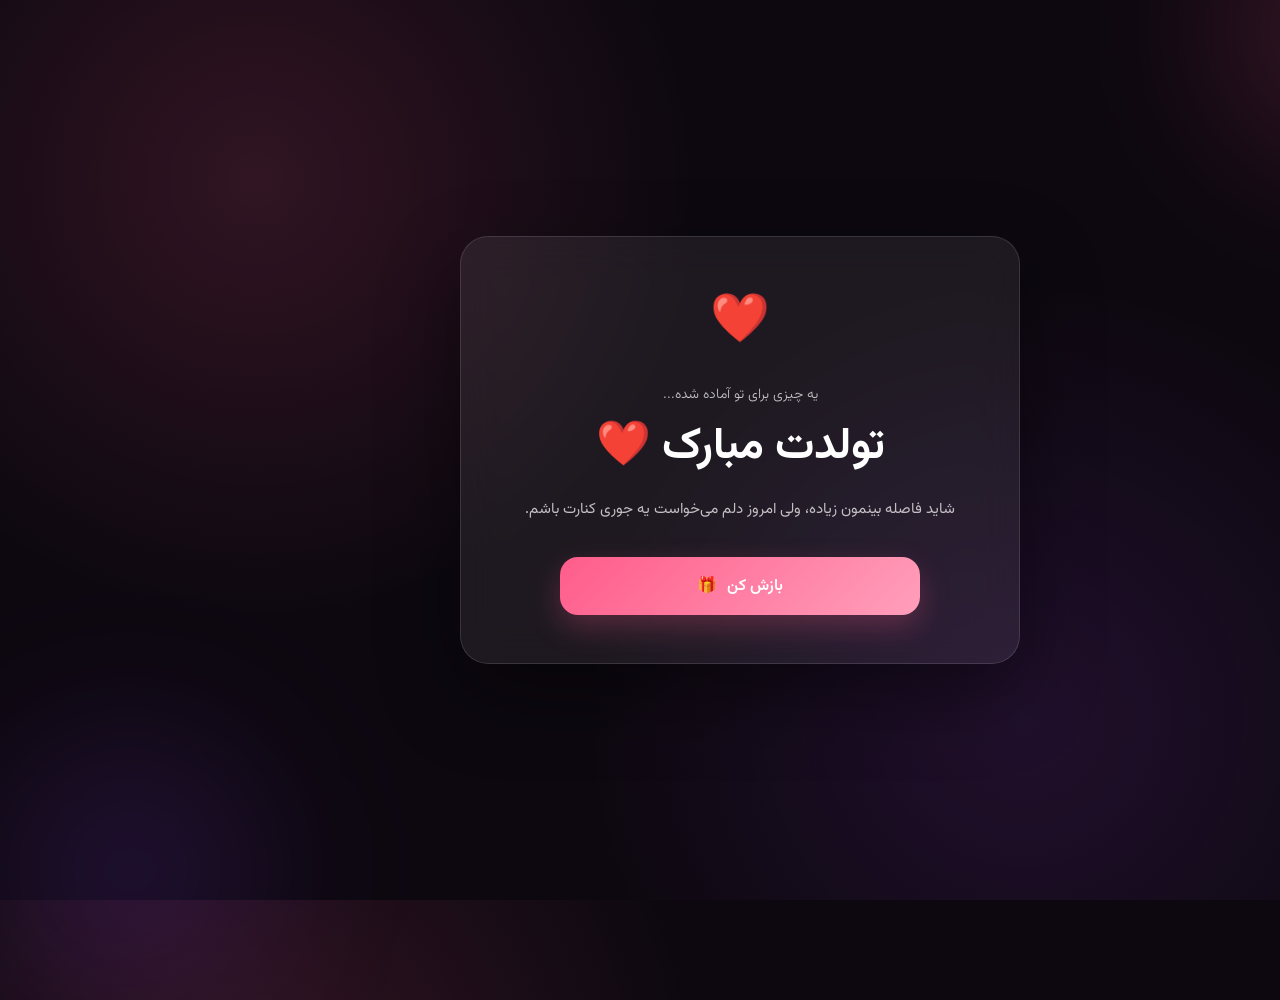
<file: app/index.html>
<!DOCTYPE html>
<html lang="fa" dir="rtl">

<head>
    <meta charset="UTF-8">

    <meta
        name="viewport"
        content="width=device-width, initial-scale=1.0"
    >

    <meta
        name="description"
        content="یک هدیه کوچک برای یک آدم خاص"
    >

    <title>برای تو ❤️</title>

    <link rel="stylesheet" href="css/style.css">
    <link rel="stylesheet" href="css/responsive.css">
</head>

<body>

    <main class="welcome-page">

        <div class="background-glow glow-1"></div>
        <div class="background-glow glow-2"></div>

        <section class="welcome-card">

            <div class="heart-icon" aria-hidden="true">
                ❤️
            </div>

            <p class="small-text">
                یه چیزی برای تو آماده شده...
            </p>

            <h1>
                تولدت مبارک ❤️
            </h1>

            <p class="description">
                شاید فاصله بینمون زیاده،
                ولی امروز دلم می‌خواست یه جوری کنارت باشم.
            </p>

            <button
                id="openGiftButton"
                class="open-button"
                type="button"
            >
                <span>بازش کن</span>
                <span aria-hidden="true">🎁</span>
            </button>

        </section>

    </main>

    <script src="js/main.js"></script>

</body>

</html>
</file>
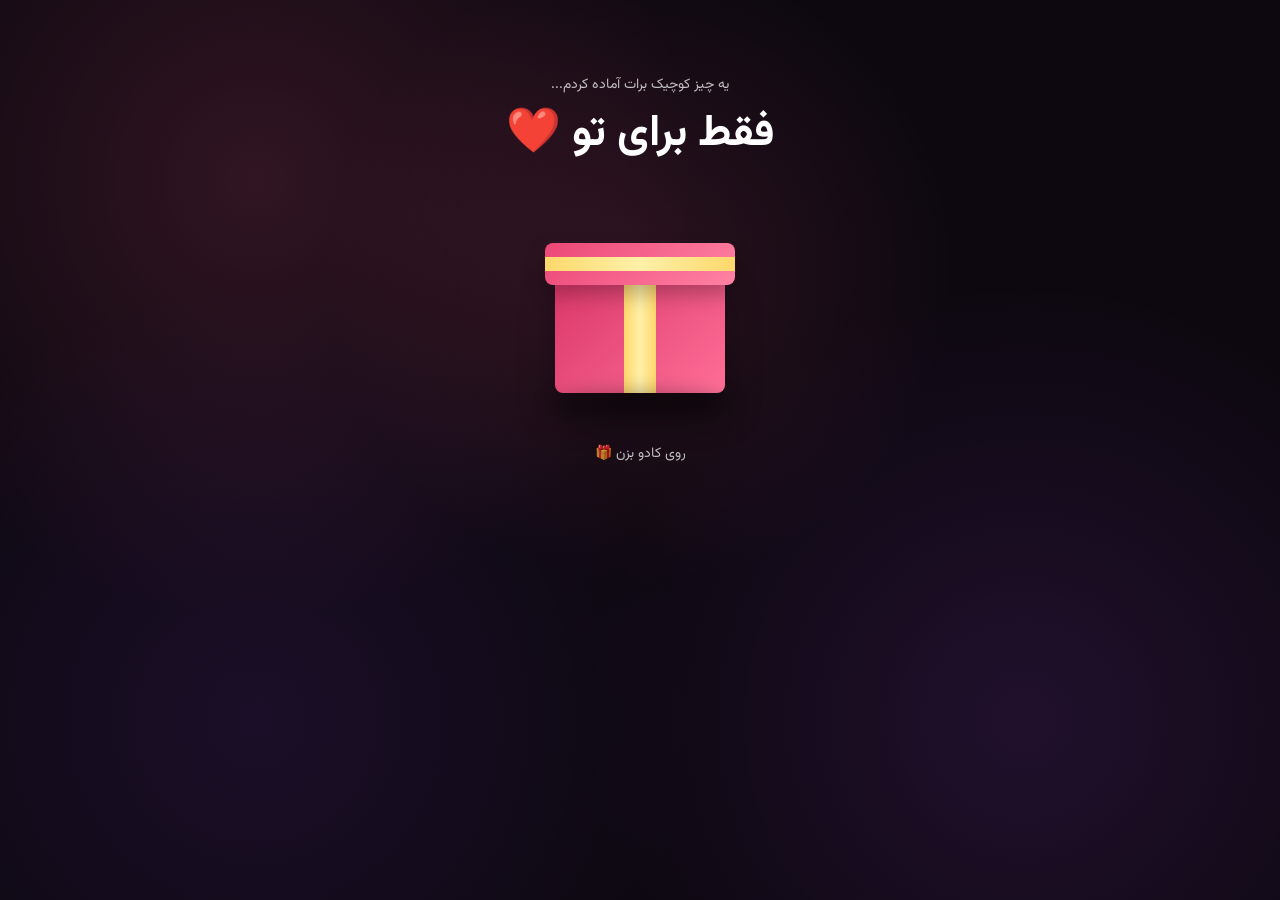
<file: app/gift.html>
<!DOCTYPE html>
<html lang="fa" dir="rtl">

<head>
    <meta charset="UTF-8">

    <meta
        name="viewport"
        content="width=device-width, initial-scale=1.0"
    >

    <meta
        name="description"
        content="یک هدیه مخصوص برای تو ❤️"
    >

    <title>یه چیزی برای تو 🎁</title>

    <link rel="stylesheet" href="css/style.css">
    <link rel="stylesheet" href="css/animations.css">
    <link rel="stylesheet" href="css/responsive.css">
</head>

<body>

    <main class="gift-page">

        <!-- Background -->
        <div class="gift-background"></div>

        <!-- Floating Hearts -->
        <div
            class="floating-hearts"
            aria-hidden="true"
        >
            <span>♡</span>
            <span>♡</span>
            <span>♡</span>
            <span>♡</span>
            <span>♡</span>
        </div>


        <!-- Main Content -->
        <section class="gift-container">

            <p class="gift-small-text">
                یه چیز کوچیک برات آماده کردم...
            </p>

            <h1 class="gift-title">
                فقط برای تو ❤️
            </h1>


            <!-- Gift Box -->
            <div
                class="gift-box-wrapper"
                id="giftBox"
                role="button"
                tabindex="0"
                aria-label="باز کردن کادو"
            >

                <div class="gift-box">

                    <div class="gift-lid">

                        <div class="gift-ribbon-horizontal"></div>

                    </div>

                    <div class="gift-body">

                        <div class="gift-ribbon-vertical"></div>

                    </div>

                </div>

                <div class="gift-shadow"></div>

            </div>


            <p
                class="gift-hint"
                id="giftHint"
            >
                روی کادو بزن 🎁
            </p>


            <!-- Message after opening -->
            <div
                class="gift-message"
                id="giftMessage"
                aria-hidden="true"
            >

                <div class="message-heart">
                    ❤️
                </div>

                <h2>
                    تولدت مبارک عشق من
                </h2>

                <p>
                    این فقط یه کادوی کوچیکه...
                    ولی پشتش کلی حس و حرف هست.
                </p>

                <p class="message-next">
                    ادامه‌ش رو ببین...
                </p>

                <button
                    id="continueButton"
                    class="continue-button"
                    type="button"
                >
                    ادامه ❤️
                </button>

            </div>

        </section>

    </main>


    <!-- Music -->
    <script src="js/music.js"></script>

    <!-- Gift Logic -->
    <script src="js/gift.js"></script>

</body>

</html>
</file>
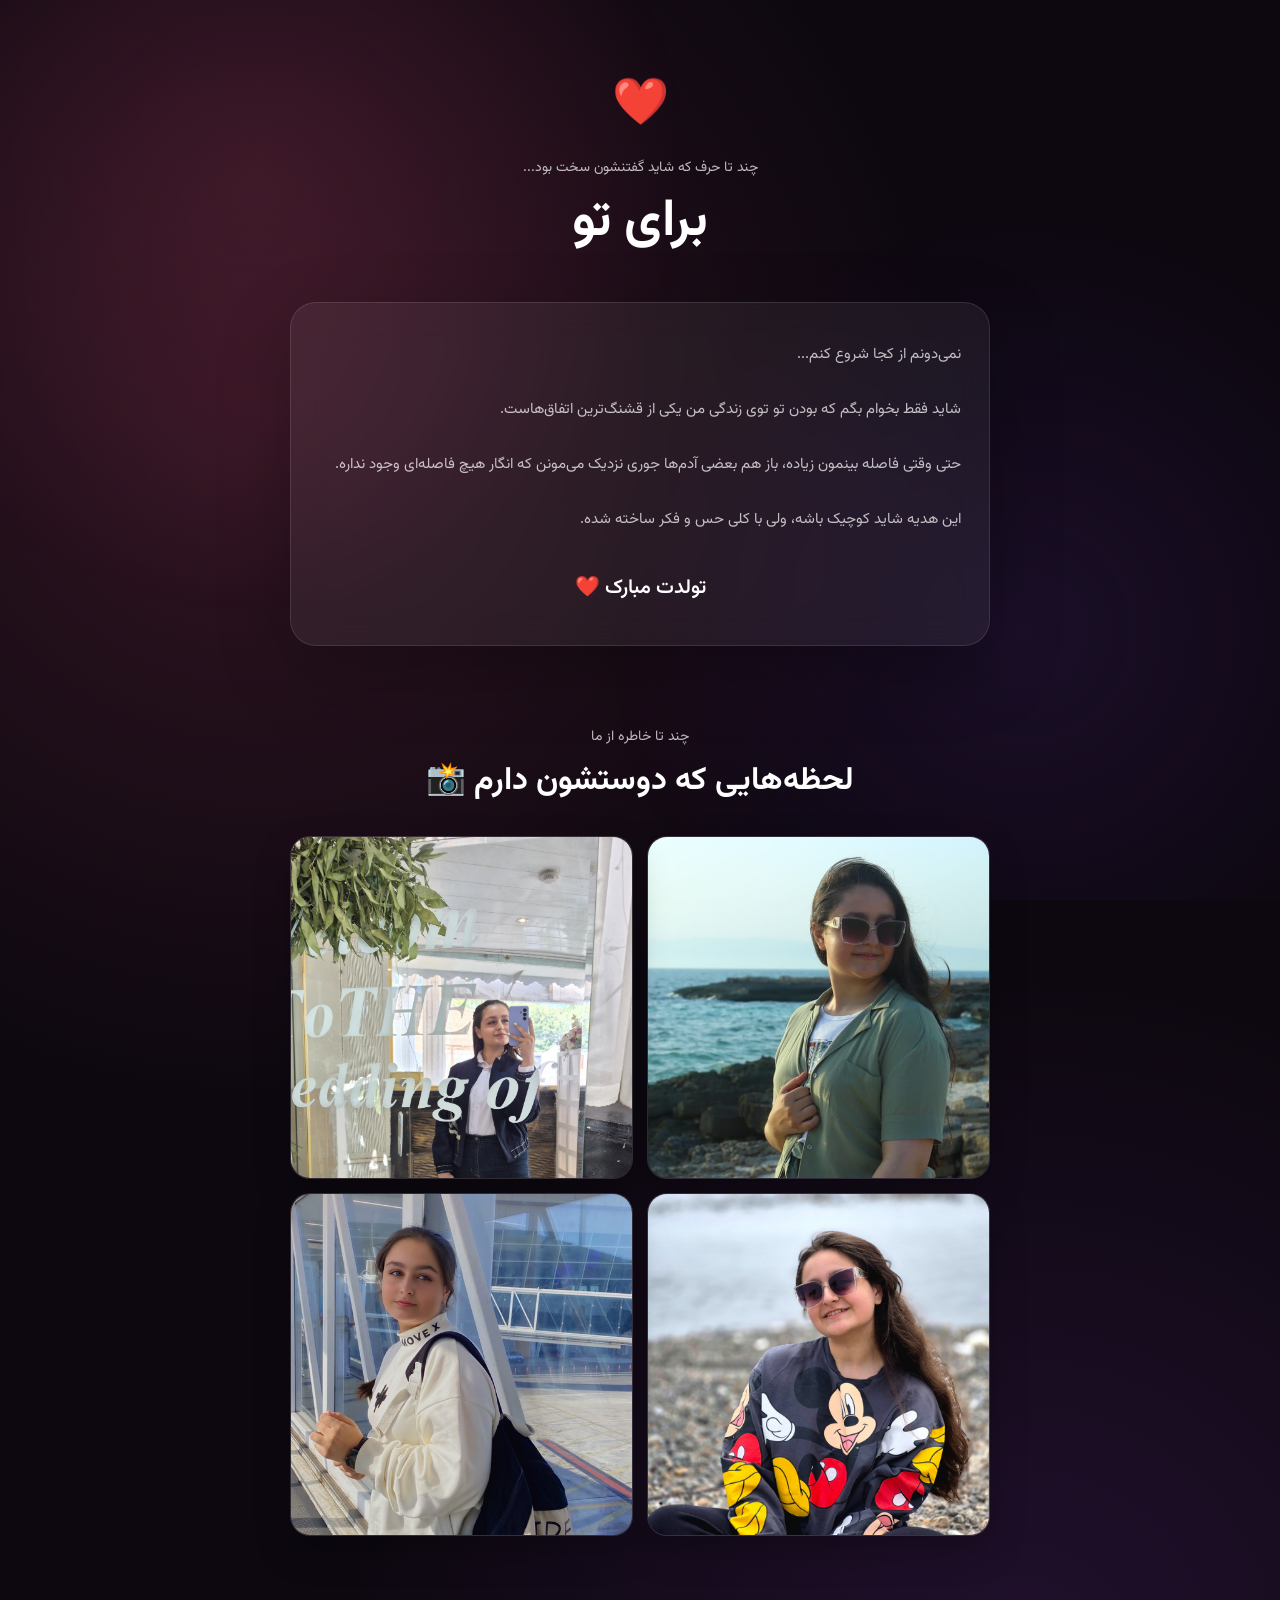
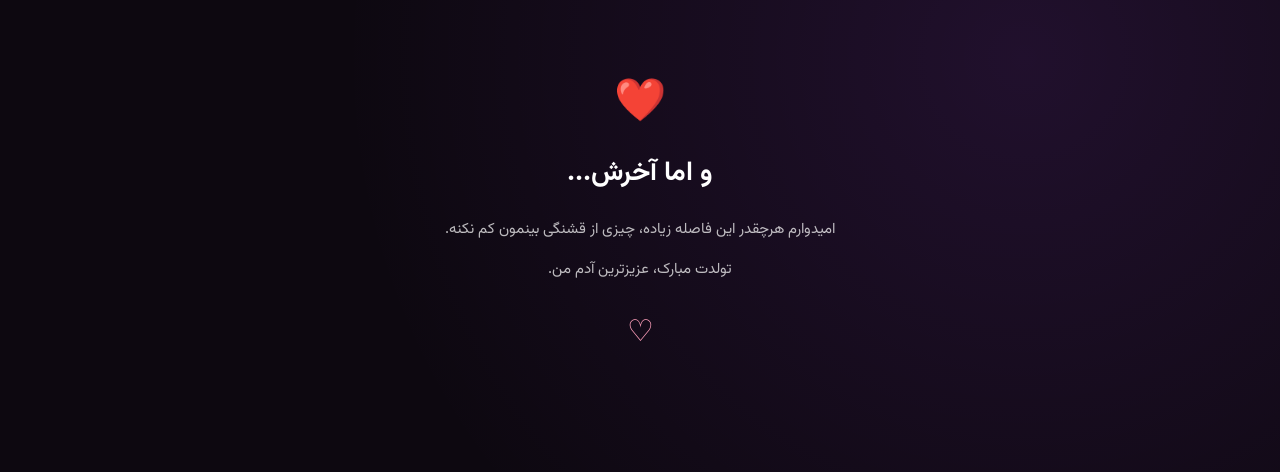
<file: app/letter.html>
<!DOCTYPE html>
<html lang="fa" dir="rtl">

<head>
    <meta charset="UTF-8">

    <meta
        name="viewport"
        content="width=device-width, initial-scale=1.0"
    >

    <meta
        name="description"
        content="نامه‌ای برای یک آدم خاص ❤️"
    >

    <title>یه نامه برای تو ❤️</title>

    <link rel="stylesheet" href="css/style.css">
    <link rel="stylesheet" href="css/animations.css">
</head>

<body class="letter-body">

    <main class="letter-page">

        <div class="letter-background"></div>


        <section class="letter-container">

            <!-- ================================
                 HEADER
            ================================= -->

            <div class="letter-header">

                <div class="letter-heart">
                    ❤️
                </div>

                <p class="letter-small-text">
                    چند تا حرف که شاید گفتنشون سخت بود...
                </p>

                <h1>
                    برای تو
                </h1>

            </div>


            <!-- ================================
                 LETTER
            ================================= -->

            <article class="letter-card">

                <p>
                    نمی‌دونم از کجا شروع کنم...
                </p>

                <p>
                    شاید فقط بخوام بگم که بودن تو
                    توی زندگی من یکی از قشنگ‌ترین اتفاق‌هاست.
                </p>

                <p>
                    حتی وقتی فاصله بینمون زیاده،
                    باز هم بعضی آدم‌ها جوری نزدیک می‌مونن
                    که انگار هیچ فاصله‌ای وجود نداره.
                </p>

                <p>
                    این هدیه شاید کوچیک باشه،
                    ولی با کلی حس و فکر ساخته شده.
                </p>

                <p class="letter-ending">
                    تولدت مبارک ❤️
                </p>

            </article>


            <!-- ================================
                 PHOTOS
            ================================= -->

            <section class="photo-section">

                <p class="photo-small-text">
                    چند تا خاطره از ما
                </p>

                <h2>
                    لحظه‌هایی که دوستشون دارم 📸
                </h2>


                <div class="photo-gallery">

                    <div class="photo-card">

                        <img
                            src="assets/images/couple/photo-1.jpg"
                            alt="خاطره اول"
                        >

                    </div>


                    <div class="photo-card">

                        <img
                            src="assets/images/couple/photo-2.jpg"
                            alt="خاطره دوم"
                        >

                    </div>
					
					
					<div class="photo-card">

                        <img
                            src="assets/images/couple/photo-3.jpg"
                            alt="خاطره سوم"
                        >

                    </div>
					
					
					<div class="photo-card">

                        <img
                            src="assets/images/couple/photo-4.jpg"
                            alt="خاطره چهارم"
                        >

                    </div>

                </div>

            </section>


            <!-- ================================
                 FINAL MESSAGE
            ================================= -->

            <section class="final-message">

                <div class="final-heart">
                    ❤️
                </div>

                <h2>
                    و اما آخرش...
                </h2>

                <p>
                    امیدوارم هرچقدر این فاصله زیاده،
                    چیزی از قشنگی بینمون کم نکنه.
                </p>

                <p>
                    تولدت مبارک،
                    عزیزترین آدم من.
                </p>

                <div class="final-symbol">
                    ♡
                </div>

            </section>

        </section>

    </main>


    <!-- ================================
         MUSIC
    ================================= -->

    <script src="js/music.js"></script>

    <script>

        const savedMusicTime =
            sessionStorage.getItem("musicTime");


        if (savedMusicTime !== null) {

            birthdayMusic.addEventListener(
                "loadedmetadata",
                () => {

                    birthdayMusic.currentTime =
                        Number(savedMusicTime);


                    birthdayMusic
                        .play()
                        .catch(() => {

                            console.log(
                                "Music resume was blocked by browser."
                            );

                        });

                },
                {
                    once: true
                }
            );

        }

    </script>


</body>

</html>
</file>
<file: app/css/style.css>
@import url('https://fonts.googleapis.com/css2?family=Vazirmatn:wght@300;400;500;600;700&display=swap');


/* ================================
   RESET
================================ */

* {
    margin: 0;
    padding: 0;
    box-sizing: border-box;
}


/* ================================
   ROOT
================================ */

:root {
    --background: #0d0810;
    --card-background: rgba(255, 255, 255, 0.07);
    --border: rgba(255, 255, 255, 0.12);

    --text-primary: #ffffff;
    --text-secondary: rgba(255, 255, 255, 0.72);

    --accent: #ff5c8a;
    --accent-light: #ff9fbb;

    --shadow: rgba(0, 0, 0, 0.45);
}


/* ================================
   BODY
================================ */

body {
    min-height: 100vh;

    font-family: "Vazirmatn", sans-serif;

    background:
        radial-gradient(
            circle at 20% 20%,
            rgba(255, 92, 138, 0.15),
            transparent 35%
        ),
        radial-gradient(
            circle at 80% 80%,
            rgba(176, 74, 255, 0.12),
            transparent 35%
        ),
        var(--background);

    color: var(--text-primary);

    overflow: hidden;
}


/* ================================
   WELCOME PAGE
================================ */

.welcome-page {
    position: relative;

    min-height: 100vh;

    display: flex;
    align-items: center;
    justify-content: center;

    padding: 24px;
}


/* ================================
   CARD
================================ */

.welcome-card {
    position: relative;
    z-index: 2;

    width: min(100%, 440px);

    padding: 48px 30px;

    text-align: center;

    background: var(--card-background);

    border: 1px solid var(--border);

    border-radius: 28px;

    backdrop-filter: blur(20px);
    -webkit-backdrop-filter: blur(20px);

    box-shadow:
        0 30px 80px var(--shadow);

    animation: cardAppear 1s ease forwards;
}


/* ================================
   HEART
================================ */

.heart-icon {
    font-size: 48px;

    margin-bottom: 24px;

    animation: heartBeat 1.8s ease-in-out infinite;
}


/* ================================
   TEXT
================================ */

.small-text {
    margin-bottom: 12px;

    color: var(--text-secondary);

    font-size: 14px;
    font-weight: 300;
}


h1 {
    margin-bottom: 18px;

    font-size: clamp(32px, 8vw, 46px);

    font-weight: 700;

    line-height: 1.3;
}


.description {
    max-width: 330px;

    margin: 0 auto 32px;

    color: var(--text-secondary);

    font-size: 15px;

    line-height: 2;
}


/* ================================
   BUTTON
================================ */

.open-button {
    width: 100%;

    min-height: 58px;

    border: none;
    border-radius: 18px;

    background:
        linear-gradient(
            135deg,
            var(--accent),
            var(--accent-light)
        );

    color: white;

    font-family: inherit;

    font-size: 16px;
    font-weight: 600;

    cursor: pointer;

    display: flex;
    align-items: center;
    justify-content: center;
    gap: 10px;

    box-shadow:
        0 12px 30px rgba(255, 92, 138, 0.25);

    transition:
        transform 0.25s ease,
        box-shadow 0.25s ease;
}


.open-button:hover {
    transform: translateY(-3px);

    box-shadow:
        0 18px 40px rgba(255, 92, 138, 0.35);
}


.open-button:active {
    transform: translateY(0) scale(0.98);
}


/* ================================
   BACKGROUND GLOW
================================ */

.background-glow {
    position: absolute;

    width: 260px;
    height: 260px;

    border-radius: 50%;

    filter: blur(80px);

    pointer-events: none;
}


.glow-1 {
    top: -100px;
    right: -100px;

    background: rgba(255, 92, 138, 0.18);
}


.glow-2 {
    bottom: -100px;
    left: -100px;

    background: rgba(151, 71, 255, 0.15);
}


/* ================================
   ANIMATIONS
================================ */

@keyframes cardAppear {

    from {
        opacity: 0;
        transform: translateY(30px) scale(0.96);
    }

    to {
        opacity: 1;
        transform: translateY(0) scale(1);
    }
}


@keyframes heartBeat {

    0%,
    100% {
        transform: scale(1);
    }

    50% {
        transform: scale(1.12);
    }
}


/* ================================
   ACCESSIBILITY
================================ */

.open-button:focus-visible {
    outline: 3px solid rgba(255, 255, 255, 0.8);
    outline-offset: 4px;
}
</file>
<file: app/css/responsive.css>
/* ================================
   GLOBAL RESPONSIVE FIXES
================================ */

*,
*::before,
*::after {
    box-sizing: border-box;
}

html {
    width: 100%;
    min-height: 100%;
}

body {
    width: 100%;
    min-width: 320px;
}


/* ================================
   WELCOME PAGE
================================ */

.welcome-page {
    width: 100%;
    min-height: 100vh;
    min-height: 100dvh;
    padding: 24px;
    display: flex;
    align-items: center;
    justify-content: center;
}

.welcome-card {
    width: min(100%, 560px);
    max-width: 560px;
    margin: 0 auto;
}

.welcome-card h1 {
    font-size: clamp(28px, 5vw, 44px);
    line-height: 1.35;
}

.description {
    max-width: 440px;
    margin-left: auto;
    margin-right: auto;
}

.open-button {
    width: min(100%, 360px);
    margin-left: auto;
    margin-right: auto;
}


/* ================================
   TABLET
================================ */

@media (max-width: 768px) {

    .welcome-page {
        padding: 20px;
    }

    .welcome-card {
        width: min(100%, 500px);
        padding: 40px 24px;
        border-radius: 24px;
    }

    .heart-icon {
        font-size: 44px;
        margin-bottom: 20px;
    }

    .small-text {
        font-size: 13px;
    }

    .welcome-card h1 {
        font-size: clamp(30px, 7vw, 38px);
    }

    .description {
        font-size: 15px;
        line-height: 1.9;
        margin-bottom: 28px;
    }

    .open-button {
        width: 100%;
        min-height: 54px;
        border-radius: 16px;
    }
}


/* ================================
   MOBILE
================================ */

@media (max-width: 480px) {

    .welcome-page {
        padding: 16px;
    }

    .welcome-card {
        width: 100%;
        padding: 34px 20px;
        border-radius: 22px;
    }

    .heart-icon {
        font-size: 40px;
        margin-bottom: 18px;
    }

    .small-text {
        font-size: 12px;
    }

    .welcome-card h1 {
        font-size: clamp(28px, 9vw, 34px);
        line-height: 1.4;
    }

    .description {
        font-size: 14px;
        line-height: 2;
        margin-bottom: 24px;
    }

    .open-button {
        width: 100%;
        min-height: 54px;
        font-size: 15px;
    }
}


/* ================================
   VERY SMALL PHONES
================================ */

@media (max-width: 360px) {

    .welcome-page {
        padding: 12px;
    }

    .welcome-card {
        padding: 28px 16px;
        border-radius: 20px;
    }

    .heart-icon {
        font-size: 36px;
    }

    .welcome-card h1 {
        font-size: 27px;
    }

    .description {
        font-size: 13px;
        line-height: 1.9;
    }

    .open-button {
        min-height: 52px;
    }
}


/* ================================
   LARGE SCREENS
================================ */

@media (min-width: 1200px) {

    .welcome-page {
        padding: 40px;
    }

    .welcome-card {
        width: 560px;
    }
}
</file>
<file: app/css/animations.css>
/* ================================
   GIFT PAGE
================================ */

.gift-page {
    position: relative;

    min-height: 100vh;

    display: flex;
    align-items: center;
    justify-content: center;

    padding: 30px 20px;

    overflow: hidden;
}


.gift-background {
    position: absolute;
    inset: 0;

    background:
        radial-gradient(
            circle at 50% 30%,
            rgba(255, 92, 138, 0.12),
            transparent 35%
        ),
        radial-gradient(
            circle at 20% 80%,
            rgba(151, 71, 255, 0.10),
            transparent 35%
        );

    pointer-events: none;
}


.gift-container {
    position: relative;
    z-index: 2;

    width: min(100%, 500px);

    text-align: center;
}


/* ================================
   TEXT
================================ */

.gift-small-text {
    color: var(--text-secondary);

    font-size: 14px;

    margin-bottom: 10px;
}


.gift-title {
    margin-bottom: 45px;

    font-size: clamp(30px, 8vw, 44px);

    line-height: 1.3;
}


/* ================================
   GIFT BOX
================================ */

.gift-box-wrapper {
    position: relative;

    width: 220px;
    height: 220px;

    margin: 0 auto;

    cursor: pointer;

    outline: none;

    user-select: none;
}


.gift-box {
    position: absolute;

    width: 170px;
    height: 150px;

    left: 50%;
    top: 35px;

    transform: translateX(-50%);

    transition:
        transform 0.8s cubic-bezier(
            0.22,
            1,
            0.36,
            1
        );
}


/* ================================
   GIFT BODY
================================ */

.gift-body {
    position: absolute;

    width: 170px;
    height: 120px;

    bottom: 0;

    background:
        linear-gradient(
            135deg,
            #d93668,
            #ff6f98
        );

    border-radius: 8px;

    box-shadow:
        0 20px 35px rgba(0, 0, 0, 0.35);
}


.gift-ribbon-vertical {
    position: absolute;

    width: 32px;
    height: 100%;

    left: 50%;

    transform: translateX(-50%);

    background:
        linear-gradient(
            90deg,
            #ffd86b,
            #fff0a8,
            #ffd86b
        );
}


/* ================================
   GIFT LID
================================ */

.gift-lid {
    position: absolute;

    width: 190px;
    height: 42px;

    left: 50%;

    top: 0;

    transform: translateX(-50%);

    z-index: 3;

    background:
        linear-gradient(
            135deg,
            #ec4777,
            #ff82a4
        );

    border-radius: 8px;

    box-shadow:
        0 10px 20px rgba(0, 0, 0, 0.25);

    transition:
        transform 0.8s cubic-bezier(
            0.22,
            1,
            0.36,
            1
        );
}


.gift-ribbon-horizontal {
    position: absolute;

    width: 100%;
    height: 14px;

    top: 14px;

    background:
        linear-gradient(
            90deg,
            #ffd86b,
            #fff0a8,
            #ffd86b
        );
}


/* ================================
   GIFT SHADOW
================================ */

.gift-shadow {
    position: absolute;

    width: 180px;
    height: 25px;

    left: 50%;
    bottom: 10px;

    transform: translateX(-50%);

    background: rgba(0, 0, 0, 0.35);

    filter: blur(10px);

    border-radius: 50%;

    transition:
        transform 0.8s ease,
        opacity 0.8s ease;
}


/* ================================
   OPEN ANIMATION
================================ */

.gift-box-wrapper.opened .gift-box {
    transform:
        translateX(-50%)
        translateY(15px)
        scale(1.03);
}


.gift-box-wrapper.opened .gift-lid {
    transform:
        translateX(-50%)
        translateY(-65px)
        rotate(-8deg);
}


.gift-box-wrapper.opened .gift-shadow {
    transform:
        translateX(-50%)
        scale(1.15);

    opacity: 0.5;
}


/* ================================
   HINT
================================ */

.gift-hint {
    margin-top: 15px;

    color: var(--text-secondary);

    font-size: 14px;

    animation:
        hintPulse 2s ease-in-out infinite;
}


@keyframes hintPulse {

    0%,
    100% {
        opacity: 0.55;
    }

    50% {
        opacity: 1;
    }
}


/* ================================
   MESSAGE
================================ */

.gift-message {
    margin-top: 35px;

    padding: 30px 24px;

    background:
        rgba(255, 255, 255, 0.07);

    border:
        1px solid rgba(255, 255, 255, 0.12);

    border-radius: 24px;

    backdrop-filter: blur(18px);
    -webkit-backdrop-filter: blur(18px);

    opacity: 0;

    transform:
        translateY(25px)
        scale(0.95);

    pointer-events: none;

    transition:
        opacity 0.7s ease,
        transform 0.7s ease;
}


.gift-message.show {
    opacity: 1;

    transform:
        translateY(0)
        scale(1);

    pointer-events: auto;
}


.message-heart {
    font-size: 40px;

    margin-bottom: 12px;

    animation:
        messageHeart 1.5s ease-in-out infinite;
}


@keyframes messageHeart {

    0%,
    100% {
        transform: scale(1);
    }

    50% {
        transform: scale(1.12);
    }
}


.gift-message h2 {
    margin-bottom: 14px;

    font-size: 24px;
}


.gift-message p {
    color: var(--text-secondary);

    font-size: 14px;

    line-height: 2;
}


.message-next {
    margin-top: 10px;
}


/* ================================
   CONTINUE BUTTON
================================ */

.continue-button {
    margin-top: 22px;

    min-width: 160px;
    min-height: 50px;

    padding: 10px 22px;

    border: none;
    border-radius: 15px;

    background:
        linear-gradient(
            135deg,
            var(--accent),
            var(--accent-light)
        );

    color: white;

    font-family: inherit;

    font-size: 15px;
    font-weight: 600;

    cursor: pointer;

    box-shadow:
        0 10px 25px rgba(255, 92, 138, 0.25);

    transition:
        transform 0.25s ease,
        box-shadow 0.25s ease;
}


.continue-button:hover {
    transform: translateY(-2px);

    box-shadow:
        0 15px 30px rgba(255, 92, 138, 0.35);
}


.continue-button:active {
    transform: scale(0.97);
}


/* ================================
   FLOATING HEARTS
================================ */

.floating-hearts span {
    position: absolute;

    bottom: -40px;

    color: rgba(255, 255, 255, 0.15);

    font-size: 25px;

    animation:
        floatHeart 8s linear infinite;
}


.floating-hearts span:nth-child(1) {
    left: 10%;
    animation-delay: 0s;
}


.floating-hearts span:nth-child(2) {
    left: 30%;
    animation-delay: 2s;
}


.floating-hearts span:nth-child(3) {
    left: 55%;
    animation-delay: 4s;
}


.floating-hearts span:nth-child(4) {
    left: 75%;
    animation-delay: 1s;
}


.floating-hearts span:nth-child(5) {
    left: 90%;
    animation-delay: 5s;
}


@keyframes floatHeart {

    0% {
        transform:
            translateY(0)
            rotate(0deg);

        opacity: 0;
    }

    15% {
        opacity: 1;
    }

    100% {
        transform:
            translateY(-110vh)
            rotate(180deg);

        opacity: 0;
    }
}


/* ================================
   FOCUS
================================ */

.gift-box-wrapper:focus-visible {
    outline: 3px solid rgba(255, 255, 255, 0.8);

    outline-offset: 8px;

    border-radius: 20px;
}


/* ================================
   LETTER PAGE
================================ */

.letter-page {
    position: relative;

    min-height: 100vh;

    padding: 70px 20px;

    overflow: hidden;
}


.letter-background {
    position: fixed;
    inset: 0;

    z-index: -1;

    background:
        radial-gradient(
            circle at 20% 20%,
            rgba(255, 92, 138, 0.12),
            transparent 35%
        ),
        radial-gradient(
            circle at 80% 70%,
            rgba(151, 71, 255, 0.10),
            transparent 35%
        );
}


.letter-container {
    width: min(100%, 700px);

    margin: 0 auto;

    text-align: center;
}


/* ================================
   HEADER
================================ */

.letter-header {
    margin-bottom: 45px;

    animation:
        letterAppear 1s ease forwards;
}


.letter-heart {
    font-size: 46px;

    margin-bottom: 15px;

    animation:
        messageHeart 1.8s ease-in-out infinite;
}


.letter-small-text {
    color: var(--text-secondary);

    font-size: 14px;

    margin-bottom: 10px;
}


.letter-header h1 {
    font-size: clamp(36px, 9vw, 52px);

    margin: 0;
}


/* ================================
   LETTER CARD
================================ */

.letter-card {
    padding: 35px 28px;

    background:
        rgba(255, 255, 255, 0.06);

    border:
        1px solid rgba(255, 255, 255, 0.11);

    border-radius: 26px;

    backdrop-filter: blur(18px);
    -webkit-backdrop-filter: blur(18px);

    box-shadow:
        0 25px 70px rgba(0, 0, 0, 0.25);

    text-align: right;

    animation:
        letterSlideUp 1s ease 0.2s both;
}


.letter-card p {
    color: var(--text-secondary);

    font-size: 15px;

    line-height: 2.2;

    margin-bottom: 22px;
}


.letter-card p:last-child {
    margin-bottom: 0;
}


.letter-ending {
    color: var(--text-primary) !important;

    font-size: 20px !important;

    font-weight: 600;

    text-align: center;

    margin-top: 30px;
}


/* ================================
   PHOTO SECTION
================================ */

.photo-section {
    margin-top: 80px;

    animation:
        letterSlideUp 1s ease 0.4s both;
}


.photo-small-text {
    color: var(--text-secondary);

    font-size: 14px;

    margin-bottom: 8px;
}


.photo-section h2 {
    font-size: clamp(24px, 6vw, 32px);

    margin-bottom: 30px;
}


.photo-gallery {
    display: grid;

    grid-template-columns:
        repeat(2, 1fr);

    gap: 14px;
}


.photo-card {
    overflow: hidden;

    border-radius: 20px;

    aspect-ratio: 1 / 1;

    background:
        rgba(255, 255, 255, 0.05);

    border:
        1px solid rgba(255, 255, 255, 0.10);

    box-shadow:
        0 15px 35px rgba(0, 0, 0, 0.25);

    transition:
        transform 0.35s ease,
        box-shadow 0.35s ease;
}


.photo-card:hover {
    transform:
        translateY(-6px)
        scale(1.015);

    box-shadow:
        0 22px 45px rgba(0, 0, 0, 0.35);
}


.photo-card img {
    width: 100%;
    height: 100%;

    display: block;

    object-fit: cover;

    transition:
        transform 0.5s ease;
}


.photo-card:hover img {
    transform: scale(1.06);
}


/* ================================
   FINAL MESSAGE
================================ */

.final-message {
    margin-top: 90px;

    padding: 45px 25px;

    animation:
        letterSlideUp 1s ease 0.6s both;
}


.final-heart {
    font-size: 42px;

    margin-bottom: 15px;
}


.final-message h2 {
    font-size: 27px;

    margin-bottom: 20px;
}


.final-message p {
    color: var(--text-secondary);

    font-size: 15px;

    line-height: 2;

    margin-bottom: 10px;
}


.final-symbol {
    margin-top: 25px;

    font-size: 30px;

    color: var(--accent-light);
}


/* ================================
   ANIMATIONS
================================ */

@keyframes letterAppear {

    from {
        opacity: 0;

        transform:
            translateY(-20px);
    }

    to {
        opacity: 1;

        transform:
            translateY(0);
    }
}


@keyframes letterSlideUp {

    from {
        opacity: 0;

        transform:
            translateY(35px);
    }

    to {
        opacity: 1;

        transform:
            translateY(0);
    }
}

/* ================================
   LETTER SCROLL
================================ */

body.letter-body {
    overflow-x: hidden;
    overflow-y: auto;
}
</file>
